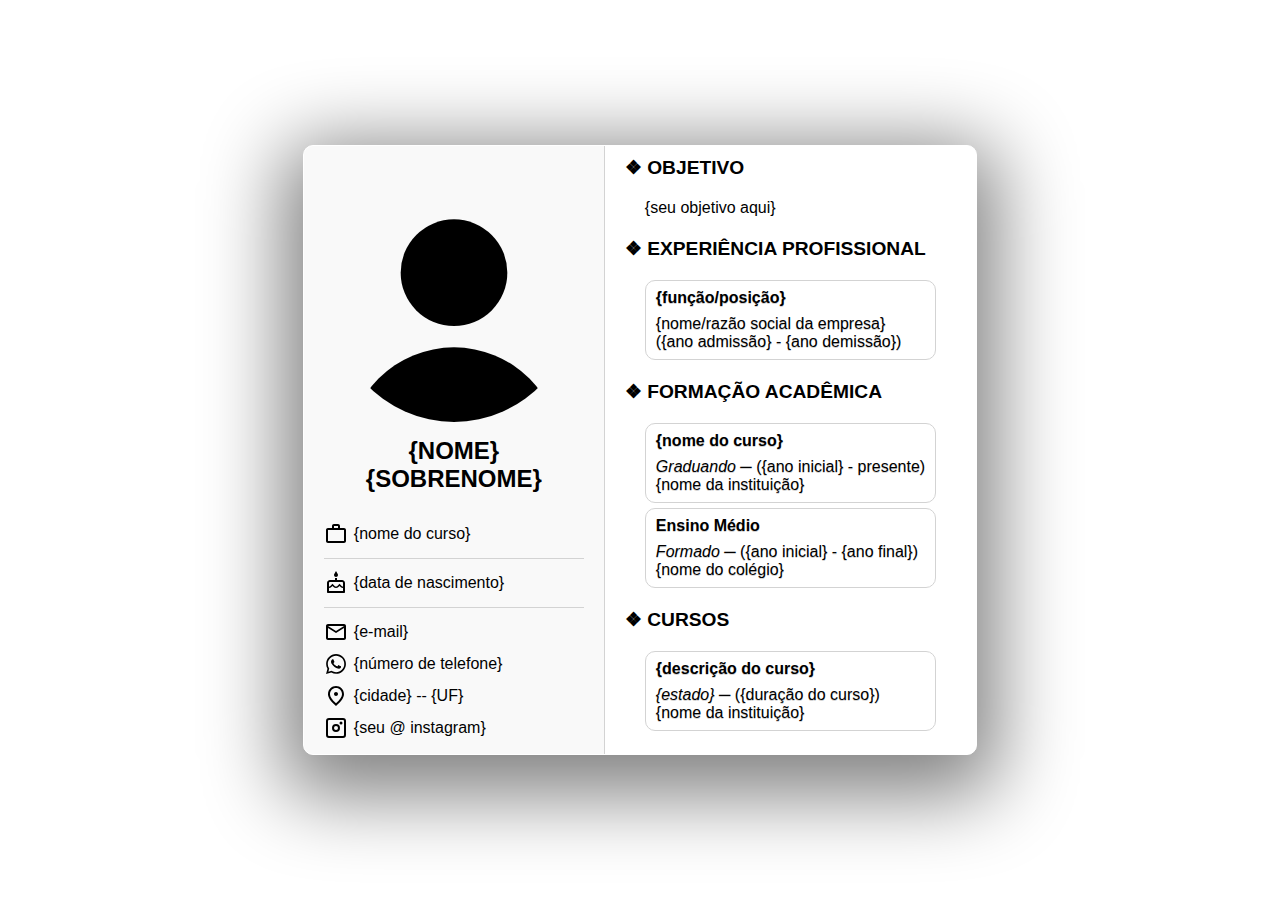
<file: index.html>
<!DOCTYPE html>
<!--
Projeto: Curriculum Vitae
Licença: CC0-1.0-Universal
Autor:   Thaynan Silva <thaynan.silva[at]outlook.com>

NOTA: Este documento usa ícones 'Material Symbols' de Google Fonts,
registrados sobre a licença Apache v2.0. Por favor, visite o link
para mais informações: <https://fonts.google.com/icons>.
-->
<html>
<head>
  <meta charset="utf-8">
  <title>Curriculum Vitae</title>
  <meta name="viewport" content="width=device-width, initial-scale=1.0">
  <link rel="shortcut icon" href="favicon.png" type="image/png">
  <link rel="stylesheet" href="index.css">
  <link rel="stylesheet" href="print.css" media="print">
</head>
<body>
  <div id="global">
    <div id="profile">
      <div>
        <!-- 
          Altere `src` para o caminho da sua foto ou
          comente a tag <img> para removê-la.
        -->
        <img src="assets/images/img_profile.svg">
        </img>
        <h1>{nome}<br>{sobrenome}</h1>
      </div>
      <ul>
        <li>
          <img src="assets/material-symbols/icon_work.svg">
          <span>{nome do curso}</span>
        </li>
        <hr>
        <li>
          <img src="assets/material-symbols/icon_birthdate.svg">
          <span>{data de nascimento}</span>
        </li>
        <hr>
        <li>
          <img src="assets/material-symbols/icon_email.svg">
          <span>{e-mail}</span>
        </li>
        <li>
          <img src="assets/icons/icon_whatsapp.svg">
          <span>{número de telefone}</span>
        </li>
        <li>
          <img src="assets/material-symbols/icon_place.svg">
          <span>{cidade} -- {UF}</span>
        </li>
        <li>
          <img src="assets/icons/icon_instagram.svg">
          <span>{seu @ instagram}</span>
        </li>
      </ul>
    </div>
    <div id="sections">
      <div>
        <h2>&#10070; Objetivo</h2>
        <p>
          {seu objetivo aqui}
        </p>
      </div>
      <div>
        <h2>&#10070; Experiência Profissional</h2>
        <!--
          Caso não tenha experiência profissional, remova a lista abaixo
          e insira isso:  <span>&HorizontalLine;</span>
        -->
        <ul>
          <li>{função/posição}</li>
          <li>{nome/razão social da empresa}</li>
          <li>({ano admissão} - {ano demissão})</li>
        </ul>
      </div>
      <div>
        <h2>&#10070; Formação Acadêmica</h2>
        <ul>
          <li>{nome do curso}</li>
          <li><em>Graduando</em> &HorizontalLine; ({ano inicial} - presente)</li>
          <li>{nome da instituição}</li>
        </ul>
        <ul>
          <li>Ensino Médio</li>
          <li><em>Formado</em> &HorizontalLine; ({ano inicial} - {ano final})</li>
          <li>{nome do colégio}</li>
        </ul>
      </div>
      <div>
        <h2>&#10070; Cursos</h2>
        <!--
          Você pode copiar e colar a seção abaixo para inserir
          múltiplos itens.
          
          NOTA: lembre-se de testar se o currículo caberá dentro de uma folha.
        -->
        <ul>
          <!-- Exemplo de descrição do curso: "Inglês avançado" -->
          <li>{descrição do curso}</li>
          <!-- Estado do curso: cursando, formado -->
          <li><em>{estado}</em> &HorizontalLine; ({duração do curso})</li>
          <li>{nome da instituição}</li>
        </ul>
      </div>
    </div>
  </div>
</body>
</html>
</file>
<file: index.css>
@media screen and (max-width: 842px /* 800px */) {
    body {
        animation: show-medium 500ms ease !important;
    }

    div#global {
        margin: 0;
        height: auto !important;
        border: none;
        box-shadow: none;
        border-radius: 0;
    }

    div#sections {
        overflow-y: auto;
    }
}

@media screen and (max-width: 575px) {
    body {
        animation: show-narrow 500ms ease !important;
    }

    div#global {
        display: grid !important;
    }

    div#profile {
        border-right: none;
    }

    div#sections {
        overflow: unset !important;
        max-width: unset;
        border-top: 1px solid #d3d3d3;
    }
}

@media screen and (max-height: 608px) and (max-width: 842px) and (min-width: 575px) {
    div#profile div > h1 {
        margin: 0;
        font-size: 1.2em;
    }

    div#profile div > img {
        padding: 0;
        height: 0;
        opacity: 0;
    }
}

@keyframes show-narrow {
    0% {
        opacity: 0;
        transform: translateY(-50px);
    }
}

@keyframes show-medium {
    0% {
        opacity: 0;
        transform: scale(0.9);
    }
}

@keyframes show-wide {
    0% {
        opacity: 0;
        transform: rotateX(50deg);
    }
}

* {
    font-family: -apple-system, BlinkMacSystemFont, 'Segoe UI', Roboto, Oxygen, Ubuntu, Cantarell, 'Open Sans', 'Helvetica Neue', sans-serif;
}

a {
    color: #1d8d91;
    text-decoration: none;
    transition: color 250ms ease;
}

a:hover {
    color: #1cd8df;
}

h1, h2, h3, h4, h5, h6 {
    text-transform: uppercase;
}

body {
    margin: 0;
    display: flex;
    height: 100vh;
    user-select: none;
    animation: show-wide 800ms ease;
}

body > div {
    margin: auto;
}

#global {
    display: inline-flex;
    overflow: auto;
    border-radius: 10px;
    border: 1px solid #ffffff;
    box-shadow: 0px 20px 80px 20px #808080;
    background-color: #ffffff;
}

#profile {
    height: auto;
    min-width: 300px;
    border-right: 1px solid #d3d3d3;
    background-color: #f9f9f9;
}

#profile > div > h1 {
    margin: 0;
    padding: 15px;
    font-size: 1.5em;
    text-align: center;
    transition: font-size 400ms ease;
}

#profile div > img {
    display: flex;
    margin: auto;
    padding-top: 20px;
    border-radius: 50%;
    width: 256px;
    height: 256px;
    transition: height 400ms ease, opacity 400ms ease;
}

#profile ul {
    margin: 0;
    padding: 10px;
    list-style: none;
}

#profile ul li {
    display: flex;
    padding-left: 6px;
}

#profile ul li > span {
    margin: auto 10px;
    vertical-align: middle;
    font-size: 0.8em;
}

#profile ul hr {
    margin: 8px 10px;
    padding: 0;
    width: auto;
    border: none;
    border-bottom: 1px solid #d3d3d3;
}

#profile ul li > img {
    margin: 4px;
}

#profile ul li > span {
    margin: auto 0;
    padding: 2px 2px;
    font-size: 1em;
}

#sections {
    margin: 0;
    padding: 10px 20px;
    max-width: 500px;
    background-color: #ffffff;
}

#sections div > p {
    margin: 20px;
}

#sections div > h2 {
    margin: 20px 0;
    font-size: 1.2em;
    font-weight: bold;
}

#sections div:first-child > h2 {
    margin-top: 0;
}

#sections div > ul {
    margin: 5px 20px;
    padding: 8px 10px;
    list-style: none;
    border: 1px solid #d3d3d3;
    border-radius: 10px;
    text-shadow: 0 1px #d3d3d3;
    /* background: linear-gradient(to bottom, #f0f0f0, #d3d3d3); */
}

#sections div > ul > :first-child {
    margin-bottom: 8px;
    font-weight: bold;
}

#sections div > ul > li em {
    font-style: italic;
}

#info {
    margin: 20px;
    padding: 10px;
    font-size: 0.8em;
    text-align: center;
    border-radius: 10px;
    box-shadow: 0px 2px 5px #d3d3d3;
}
</file>
<file: print.css>
@import url("index.css");

#global {
    margin: 0;
    border-radius: 0;
    box-shadow: none;
    /* border: 1px solid #d3d3d3 !important; */
}

#info {
    visibility: hidden;
}
 
#sections {
    padding-right: 0;
}

#sections > div > ul {
    margin-right: 0;
}
</file>
